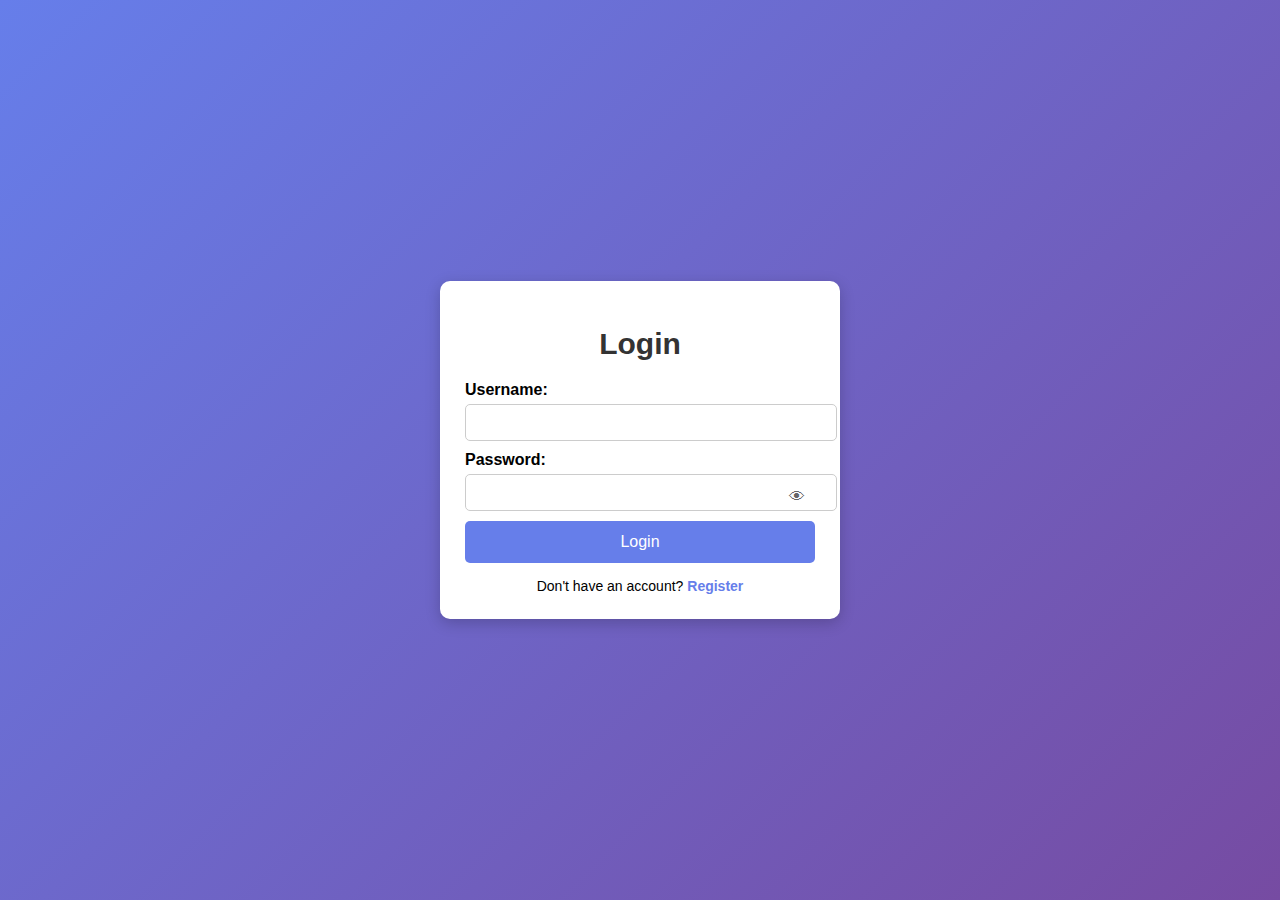
<file: index.html>
<!DOCTYPE html>
<html lang="en">
<head>
    <meta charset="UTF-8">
    <meta name="viewport" content="width=device-width, initial-scale=1.0">
    <title>Login</title>
    <style>
        body {
            font-family: Arial, sans-serif;
            background: linear-gradient(135deg, #667eea, #764ba2);
            display: flex;
            justify-content: center;
            align-items: center;
            height: 100vh;
            margin: 0;
        }
        .container {
            background-color: white;
            padding: 25px;
            border-radius: 10px;
            box-shadow: 0 4px 15px rgba(0, 0, 0, 0.2);
            width: 350px;
            text-align: center;
        }
        h1 {
            margin-bottom: 20px;
            font-size: 30px;
            color: #333;
        }
        label {
            display: block;
            margin-bottom: 5px;
            text-align: left;
            font-weight: bold;
        }
        input[type="text"], input[type="password"] {
            width: 100%;
            padding: 10px;
            margin-bottom: 10px;
            border: 1px solid #ccc;
            border-radius: 5px;
            transition: border-color 0.3s ease;
        }
        input:focus {
            border-color: #667eea;
            outline: none;
        }
        .password-container {
            position: relative;
        }
        .toggle-password {
            position: absolute;
            right: 10px;
            top: 50%;
            transform: translateY(-50%);
            cursor: pointer;
            font-size: 16px;
            color: #666;
        }
        button {
            background-color: #667eea;
            color: white;
            border: none;
            padding: 12px;
            border-radius: 5px;
            cursor: pointer;
            width: 100%;
            font-size: 16px;
            transition: background 0.3s ease;
        }
        button:hover {
            background-color: #5563c1;
        }
        .toggle {
            margin-top: 15px;
            font-size: 14px;
        }
        .toggle a {
            color: #667eea;
            text-decoration: none;
            font-weight: bold;
        }
        .toggle a:hover {
            text-decoration: underline;
        }
        .error {
            color: red;
            font-size: 12px;
            text-align: left;
            margin-bottom: 10px;
        }
    </style>
    <script>
        function login(event) {
            event.preventDefault();
            
            let username = document.getElementById("username").value.trim();
            let password = document.getElementById("password").value.trim();
            let errorMsg = document.getElementById("error-message");
            
            let storedUsername = localStorage.getItem("username");
            let storedPassword = localStorage.getItem("password");
            
            // Hardcoded admin account
            let adminUsername = "admin";
            let adminPassword = "admin123";
            
            if (!username || !password) {
                errorMsg.textContent = "Please fill in all fields.";
                return;
            }
            
            if (username === adminUsername && password === adminPassword) {
                alert("Admin login successful!");
                window.location.href = "admin_limit.php";
            } else if (username === storedUsername && password === storedPassword) {
                alert("Login successful!");
                window.location.href = "web.php";
            } else {
                errorMsg.textContent = "Incorrect username or password.";
            }
        }
        
        function togglePassword() {
            let passwordInput = document.getElementById("password");
            let toggleIcon = document.getElementById("toggle-icon");
            
            if (passwordInput.type === "password") {
                passwordInput.type = "text";
                toggleIcon.textContent = "🙈";
            } else {
                passwordInput.type = "password";
                toggleIcon.textContent = "👁";
            }
        }
    </script>
</head>
<body>
    <div class="container">
        <h1>Login</h1>
        <form onsubmit="login(event)">
            <form action="login.php" method="POST">
                <label for="username">Username:</label>
                <input type="text" name="username" id="username" required>
            
                <label for="password">Password:</label>
                <div class="password-container">
                    <input type="password" name="password" id="password" required>
                    <span id="toggle-icon" class="toggle-password" onclick="togglePassword()">👁</span>
                </div>
            
                <button type="submit">Login</button>
            </form>
            <div id="error-message" class="error"></div>
        </form>            
        <div class="toggle">
            <span>Don't have an account? </span>
            <a href="register.html">Register</a>
        </div>
    </div>
</body>
</html>
</file>
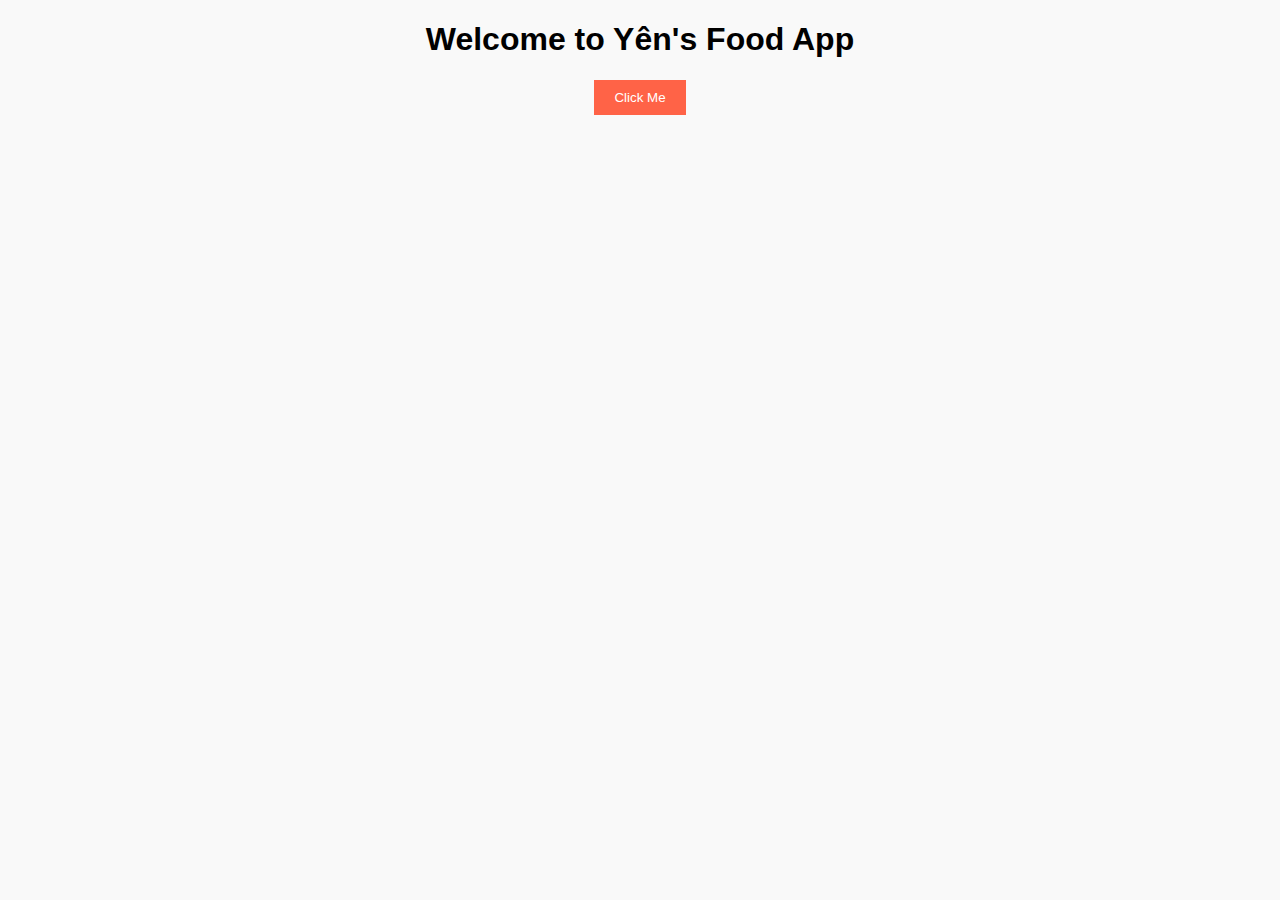
<file: ind.html>
<!DOCTYPE html>
<html>
<head>
  <title>Food App</title>
  <style>
    body { font-family: Arial; background-color: #f9f9f9; text-align: center; }
    button { padding: 10px 20px; background-color: tomato; color: white; border: none; }
  </style>
</head>
<body>

  <h1>Welcome to Yên's Food App</h1>
  <button onclick="sayHello()">Click Me</button>

  <script>
    function sayHello() {
      alert('Hello! Enjoy your food 😋');
    }
  </script>

</body>
</html>
</file>
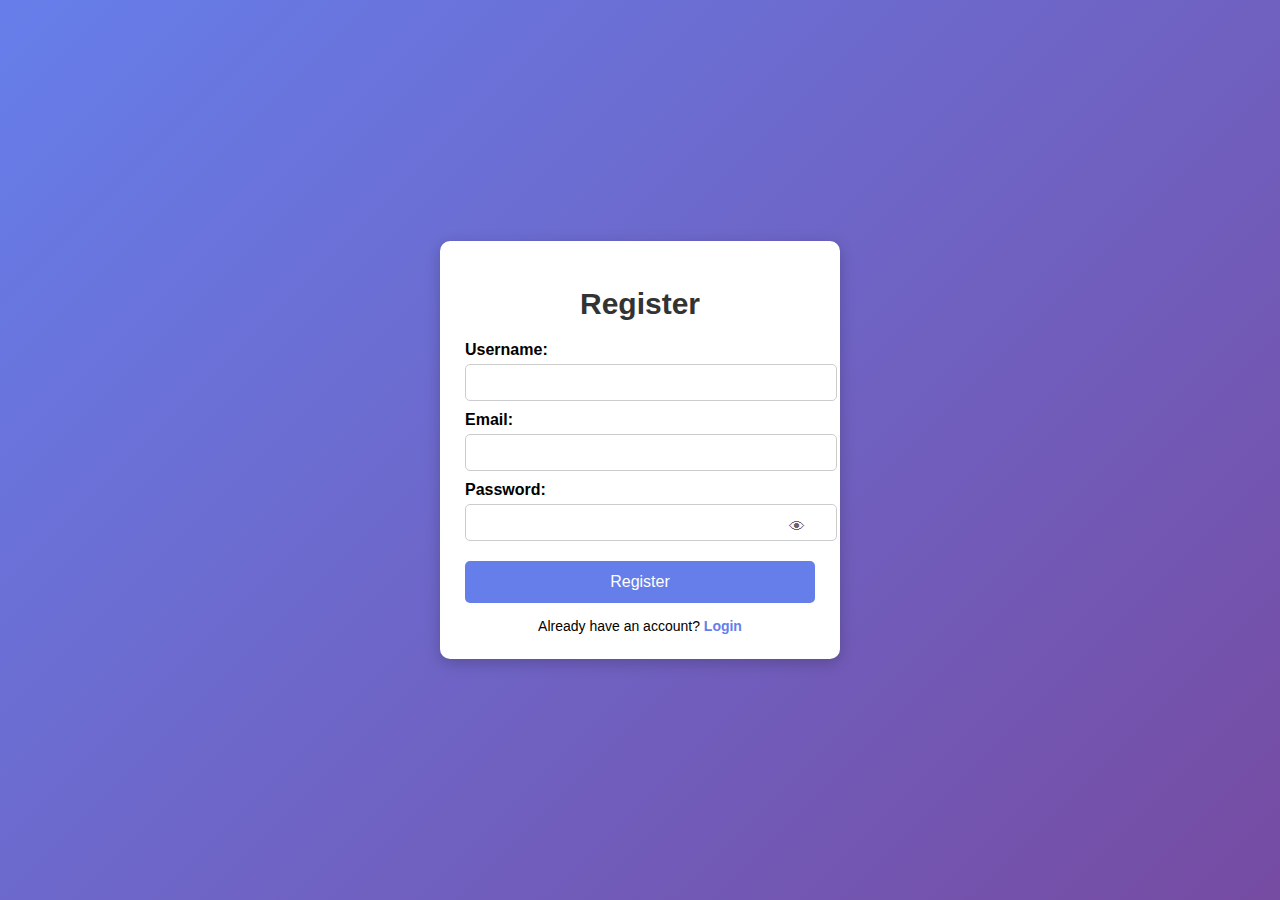
<file: register.html>
<!DOCTYPE html>
<html lang="en">
<head>
    <meta charset="UTF-8">
    <meta name="viewport" content="width=device-width, initial-scale=1.0">
    <title>Register</title>
    <style>
        body {
            font-family: Arial, sans-serif;
            background: linear-gradient(135deg, #667eea, #764ba2);
            display: flex;
            justify-content: center;
            align-items: center;
            height: 100vh;
            margin: 0;
        }
        .container {
            background-color: white;
            padding: 25px;
            border-radius: 10px;
            box-shadow: 0 4px 15px rgba(0, 0, 0, 0.2);
            width: 350px;
            text-align: center;
        }
        h1 {
            margin-bottom: 20px;
            font-size: 30px;
            color: #333;
        }
        label {
            display: block;
            margin-bottom: 5px;
            text-align: left;
            font-weight: bold;
        }
        input[type="text"], input[type="email"], input[type="password"] {
            width: 100%;
            padding: 10px;
            margin-bottom: 10px;
            border: 1px solid #ccc;
            border-radius: 5px;
            transition: border-color 0.3s ease;
        }
        input:focus {
            border-color: #667eea;
            outline: none;
        }
        .password-container {
            position: relative;
        }
        .toggle-password {
            position: absolute;
            right: 10px;
            top: 50%;
            transform: translateY(-50%);
            cursor: pointer;
            font-size: 16px;
            color: #666;
        }
        button {
            background-color: #667eea;
            color: white;
            border: none;
            padding: 12px;
            border-radius: 5px;
            cursor: pointer;
            width: 100%;
            font-size: 16px;
            transition: background 0.3s ease;
        }
        button:hover {
            background-color: #5563c1;
        }
        .toggle {
            margin-top: 15px;
            font-size: 14px;
        }
        .toggle a {
            color: #667eea;
            text-decoration: none;
            font-weight: bold;
        }
        .toggle a:hover {
            text-decoration: underline;
        }
        .error {
            color: red;
            font-size: 12px;
            text-align: left;
            margin-bottom: 10px;
        }
    </style>
    <script>
        function register(event) {
            event.preventDefault();
            
            let username = document.getElementById("new-username").value.trim();
            let email = document.getElementById("email").value.trim();
            let password = document.getElementById("new-password").value.trim();
            let errorMsg = document.getElementById("error-message");

            // Check if any field is empty
                if (!username || !email || !password) {
                    errorMsg.textContent = "Please fill in all the required fields.";
                    return;
                }

                // Check email format
                if (!validateEmail(email)) {
                    errorMsg.textContent = "Invalid email format.";
                    return;
                }

                // Check password length (at least 6 characters)
                if (password.length < 2) {
                    errorMsg.textContent = "Password must be at least 2 characters long.";
                    return;
                }


// Save registration information to localStorage
                localStorage.setItem("username", username);
                localStorage.setItem("email", email);
                localStorage.setItem("password", password);

                alert("Registration successful! You can log in now.");
                window.location.href = "index.html";

                function validateEmail(email) {
                    let re = /^[^\s@]+@[^\s@]+\.[^\s@]+$/;
                    return re.test(email);
                }

                function togglePassword() {
                    let passwordInput = document.getElementById("new-password");
                    let toggleIcon = document.getElementById("toggle-icon");

                    if (passwordInput.type === "password") {
                        passwordInput.type = "text";
                        toggleIcon.textContent = "🙈"; // Eye-open symbol
                    } else {
                        passwordInput.type = "password";
                        toggleIcon.textContent = "👁"; // Eye-close symbol
                    }
                }

    </script>
</head>
<body>
    <div class="container">
        <h1>Register</h1>
        <form onsubmit="register(event)">
            <label for="new-username">Username:</label>
            <input type="text" name="new-username" id="new-username" required>
            
            <label for="email">Email:</label>
            <input type="email" name="email" id="email" required>
            
            <label for="new-password">Password:</label>
            <div class="password-container">
                <input type="password" name="new-password" id="new-password" required>
                <span id="toggle-icon" class="toggle-password" onclick="togglePassword()">👁</span>
            </div>
            
            <div id="error-message" class="error"></div>
            
            <button type="submit">Register</button>
        </form>
        <div class="toggle">
            <span>Already have an account? </span>
            <a href="index.html">Login</a>
        </div>
    </div>
</body>
</html>
</file>
